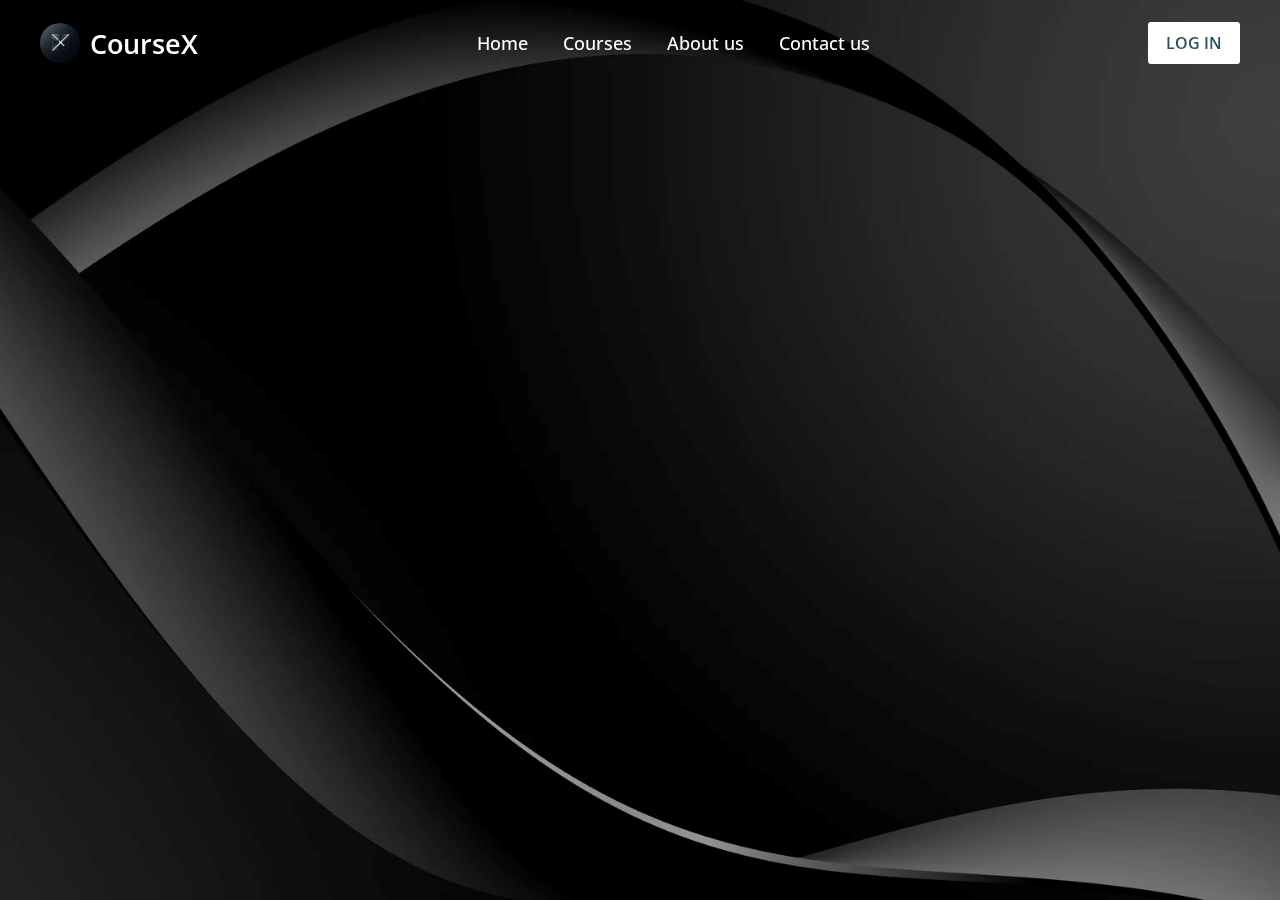
<file: index.html>
<!DOCTYPE html>
<html lang="en">
<head>
    <meta charset="UTF-8">
    <meta name="viewport" content="width=device-width, initial-scale=1.0">
    <title>COURSEX Website for choosing courses | CourseX</title>
    <!-- Google Fonts Link For Icons -->
    <link rel="stylesheet" href="https://fonts.googleapis.com/css2?family=Material+Symbols+Rounded:opsz,wght,FILL,GRAD@48,400,0,0">
    <link rel="stylesheet" href="style.css">
    <script src="script.js" defer></script>
</head>
<body>
    <header>
        <nav class="navbar">
            <span class="hamburger-btn material-symbols-rounded">menu</span>
            <a href="#" class="logo">
                <img src="images/logo.jpg" alt="logo">
                <h2>CourseX</h2>
            </a>
            <ul class="links">
                <span class="close-btn material-symbols-rounded">close</span>
                <li><a href="#">Home</a></li>
                <li><a href="course_list.php">Courses</a></li>
                <li><a href="aboutus.html">About us</a></li>
                <li><a href="contactus.html">Contact us</a></li>
            </ul>
            <button class="login-btn">LOG IN</button>
        </nav>
    </header>
    <div class="blur-bg-overlay"></div>
    <div class="form-popup">
        <span class="close-btn material-symbols-rounded">close</span>
        <div class="form-box login">
            <div class="form-details">
                <h2>Welcome Back</h2>
                <p>Please log in using your personal information to stay connected with us.</p>
            </div>
            <div class="form-content">
                <h2>LOGIN</h2>
                <form action="login.php" method="POST" onsubmit="return validateLoginForm()">
                    <div class="input-field">
                        <input type="email" name="email" id="login-email" required>
                        <label>Email</label>
                    </div>
                    <div class="input-field">
                        <input type="password" name="password" id="login-password" required>
                        <label>Password</label>
                    </div>
                    <a href="forgot_password.html" class="forgot-pass-link">Forgot password?</a>
                    <button type="submit">Log In</button>
                </form>
                <div class="bottom-link">
                    Don't have an account?
                    <a href="#" id="signup-link">Signup</a>
                </div>
            </div>
        </div>
        <div class="form-box signup">
            <div class="form-details">
                <h2>Create Account</h2>
                <p>To become a part of our community, please sign up using your personal information.</p>
            </div>
            <div class="form-content">
                <h2>SIGNUP</h2>
                <form action="register.php" method="POST" onsubmit="return validateSignupForm()">
                    <div class="input-field">
                        <input type="email" name="email" id="signup-email" required>
                        <label>Enter your email</label>
                    </div>
                    <div class="input-field">
                        <input type="password" name="password" id="signup-password" required>
                        <label>Create password</label>
                        <input type="hidden" name="role" value="user">
                    </div>
                    <div class="policy-text">
                        <input type="checkbox" id="policy" required>
                        <label for="policy">
                            I agree to the
                            <a href="#" class="option">Terms & Conditions</a>
                        </label>
                    </div>
                    <button type="submit">Sign Up</button>
                </form>
                <div class="bottom-link">
                    Already have an account? 
                    <a href="#" id="login-link">Login</a>
                </div>
            </div>
        </div>
    </div>
</body>
</html>
</file>
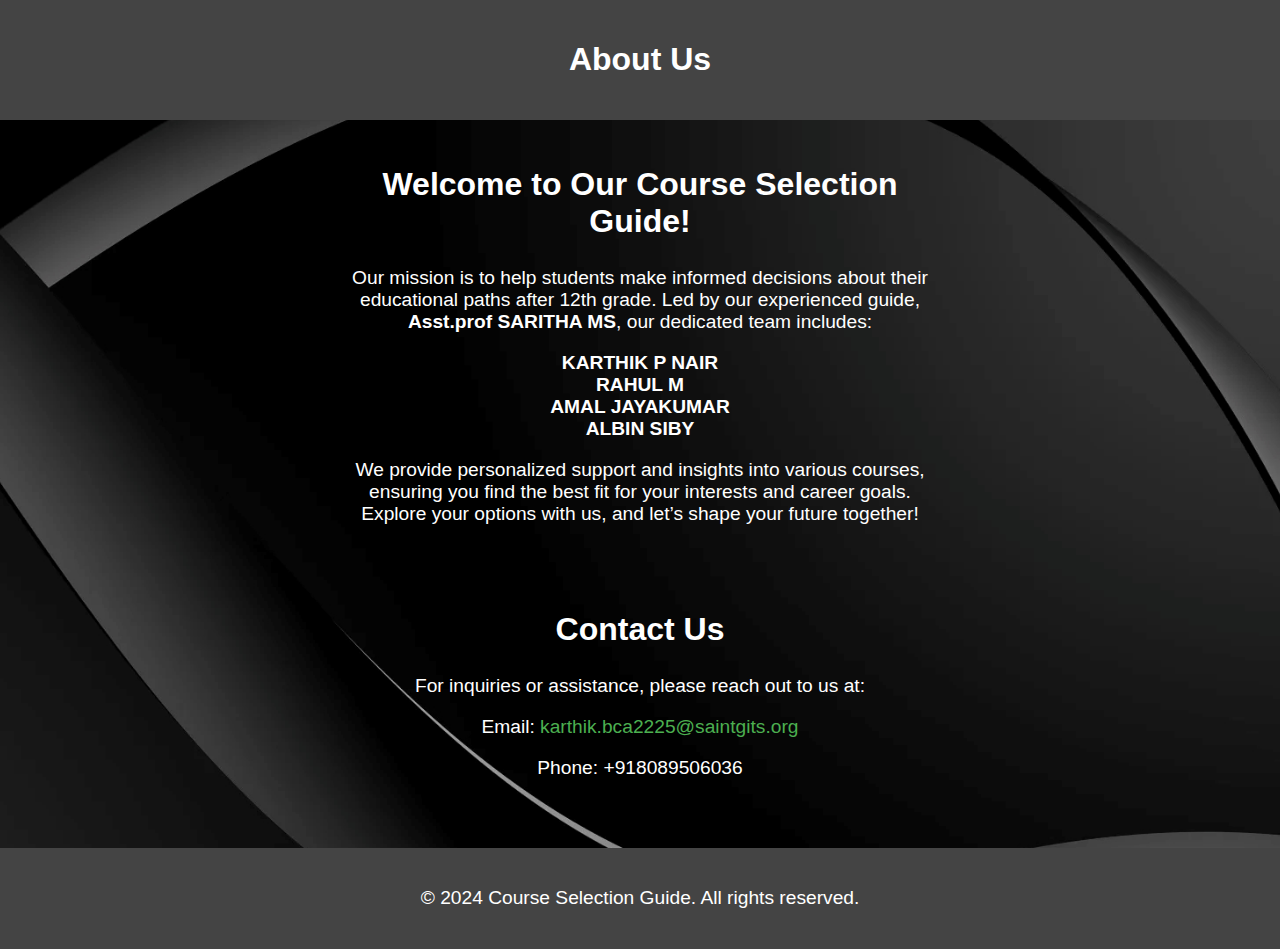
<file: aboutus.html>
<!DOCTYPE html>
<html lang="en">
<head>
    <meta charset="UTF-8">
    <meta name="viewport" content="width=device-width, initial-scale=1.0">
    <title>About Us - Course Selection</title>
    <style>
        body {
            font-family: Arial, sans-serif;
            background: url("images/hero-bg.jpg") center/cover no-repeat;
            color: white; /* White text */
            text-align: center; /* Center-align text */
            margin: 0;
            padding: 0;
        }

        h1, h2 {
            font-size: 2rem; /* Increase heading size */
        }

        p, ul {
            font-size: 1.2rem; /* Increase text size */
        }

        ul {
            list-style-type: none;
            padding: 0;
        }

        a {
            color: #4caf50; /* Link color */
            text-decoration: none;
        }

        a:hover {
            text-decoration: underline;
        }

        header, footer {
            background-color: #444; /* Darker background for header/footer */
            padding: 20px;
        }

        footer {
            margin-top: 30px;
            font-size: 1rem;
        }

        section {
            max-width: 600px;
            margin: 0 auto; /* Center the section */
            padding: 20px;
        }

        /* Previous button at bottom-right */
        .prev-button {
            position: fixed;
            bottom: 20px;
            right: 20px;
            padding: 10px 20px;
            background-color: #007bff;
            color: white;
            border: none;
            border-radius: 5px;
            cursor: pointer;
            font-size: 16px;
            transition: background-color 0.3s ease;
        }

        .prev-button:hover {
            background-color: #0056b3;
        }
    </style>
</head>
<body>
    <header>
        <h1>About Us</h1>
    </header>
    <main>
        <section>
            <h2>Welcome to Our Course Selection Guide!</h2>
            <p>
                Our mission is to help students make informed decisions about their educational paths after 12th grade. 
                Led by our experienced guide, <strong>Asst.prof SARITHA MS</strong>, our dedicated team includes:
            </p>
            <ul>
                <li><strong>KARTHIK P NAIR</strong></li>
                <li><strong>RAHUL M</strong></li>
                <li><strong>AMAL JAYAKUMAR</strong></li>
                <li><strong>ALBIN SIBY</strong></li>
            </ul>
            <p>
                We provide personalized support and insights into various courses, ensuring you find the best fit for your interests and career goals. 
                Explore your options with us, and let’s shape your future together!
            </p>
        </section>
        <section>
            <h2>Contact Us</h2>
            <p>For inquiries or assistance, please reach out to us at:</p>
            <p>Email: <a href="mailto:karthik.bca2225@saintgits.org">karthik.bca2225@saintgits.org</a></p>
            <p>Phone: +918089506036</p>
        </section>
    </main>
    <footer>
        <p>&copy; 2024 Course Selection Guide. All rights reserved.</p>
    </footer>

</body>
</html>
</file>
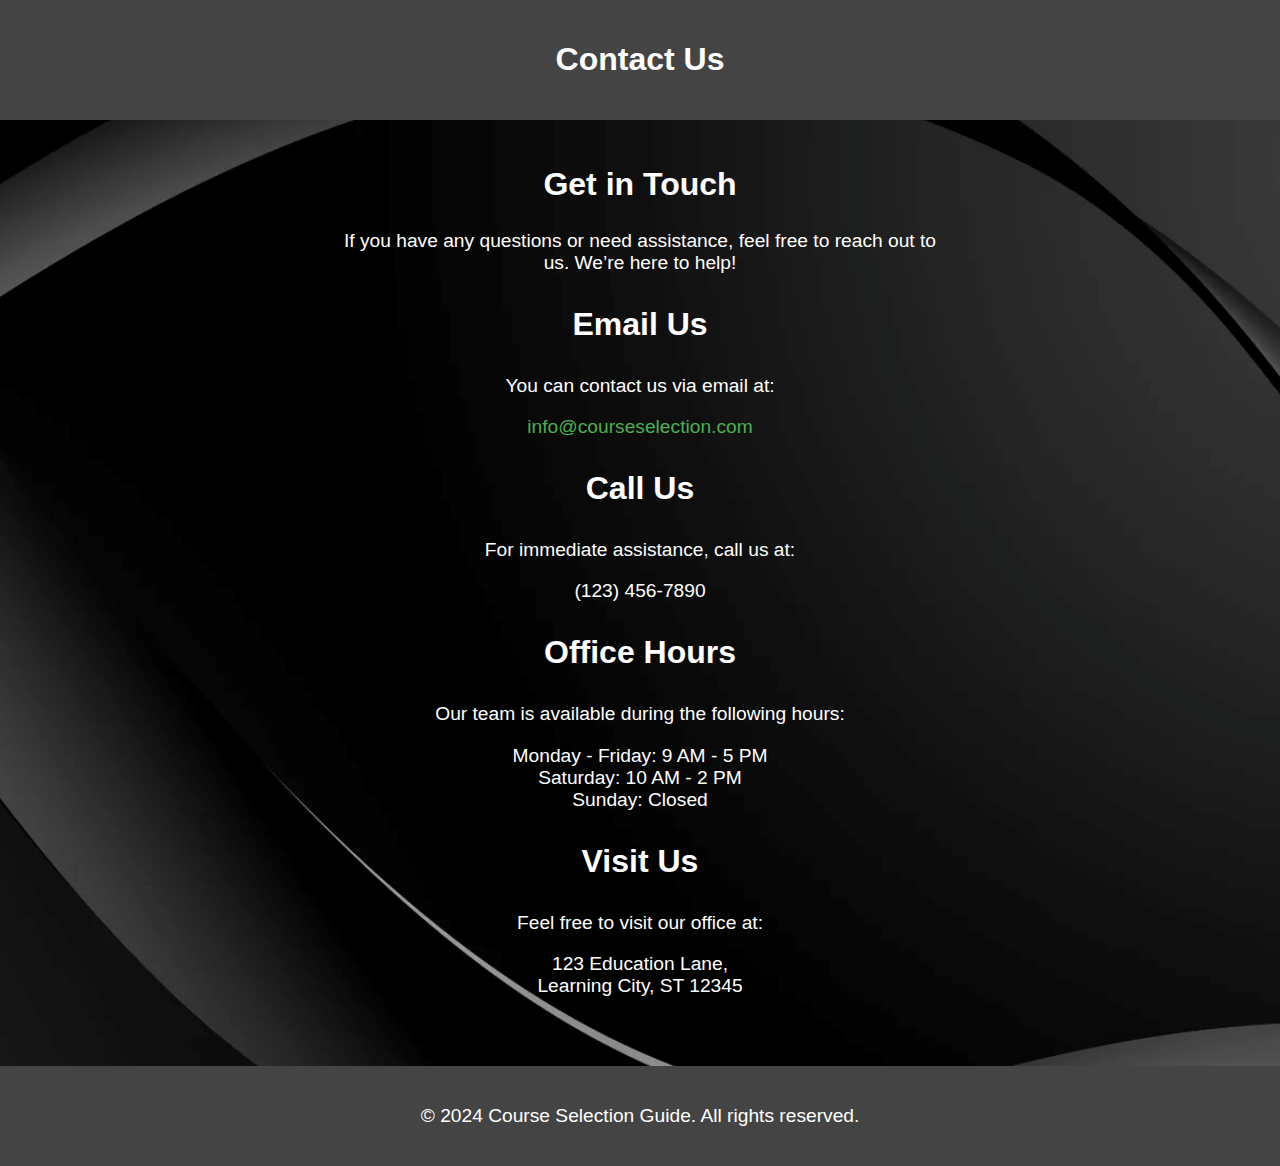
<file: contactus.html>
<!DOCTYPE html>
<html lang="en">
<head>
    <meta charset="UTF-8">
    <meta name="viewport" content="width=device-width, initial-scale=1.0">
    <title>Contact Us - Course Selection</title>
    <style>
        body {
            font-family: Arial, sans-serif;
            background: url("images/hero-bg.jpg") center/cover no-repeat;
            color: white;
            text-align: center; /* Center-aligns all text */
            margin: 0;
            padding: 0;
        }

        h1, h2, h3 {
            font-size: 2rem; /* Increases heading size */
        }

        p, ul {
            font-size: 1.2rem; /* Increases paragraph and list item size */
        }

        a {
            color: #4caf50; /* Link color */
            text-decoration: none;
        }

        a:hover {
            text-decoration: underline;
        }

        ul {
            list-style-type: none;
            padding: 0;
        }

        header, footer {
            background-color: #444;
            padding: 20px;
        }

        footer {
            margin-top: 30px;
            font-size: 1rem;
        }

        section {
            max-width: 600px;
            margin: 0 auto; /* Centers the section */
            padding: 20px;
        }

        /* Previous button at bottom-left */
        .prev-button {
            position: fixed;
            bottom: 20px;
            left: 20px;
            padding: 10px 20px;
            background-color: #007bff;
            color: white;
            border: none;
            border-radius: 5px;
            cursor: pointer;
            font-size: 16px;
            transition: background-color 0.3s ease;
        }

        .prev-button:hover {
            background-color: #0056b3;
        }
    </style>
</head>
<body>
    <header>
        <h1>Contact Us</h1>
    </header>
    <main>
        <section>
            <h2>Get in Touch</h2>
            <p>If you have any questions or need assistance, feel free to reach out to us. We’re here to help!</p>
            
            <h3>Email Us</h3>
            <p>You can contact us via email at:</p>
            <p><a href="mailto:info@courseselection.com">info@courseselection.com</a></p>

            <h3>Call Us</h3>
            <p>For immediate assistance, call us at:</p>
            <p>(123) 456-7890</p>

            <h3>Office Hours</h3>
            <p>Our team is available during the following hours:</p>
            <ul>
                <li>Monday - Friday: 9 AM - 5 PM</li>
                <li>Saturday: 10 AM - 2 PM</li>
                <li>Sunday: Closed</li>
            </ul>

            <h3>Visit Us</h3>
            <p>Feel free to visit our office at:</p>
            <p>
                123 Education Lane,<br>
                Learning City, ST 12345
            </p>
        </section>
    </main>
    <footer>
        <p>&copy; 2024 Course Selection Guide. All rights reserved.</p>
    </footer>
</body>
</html>
</file>
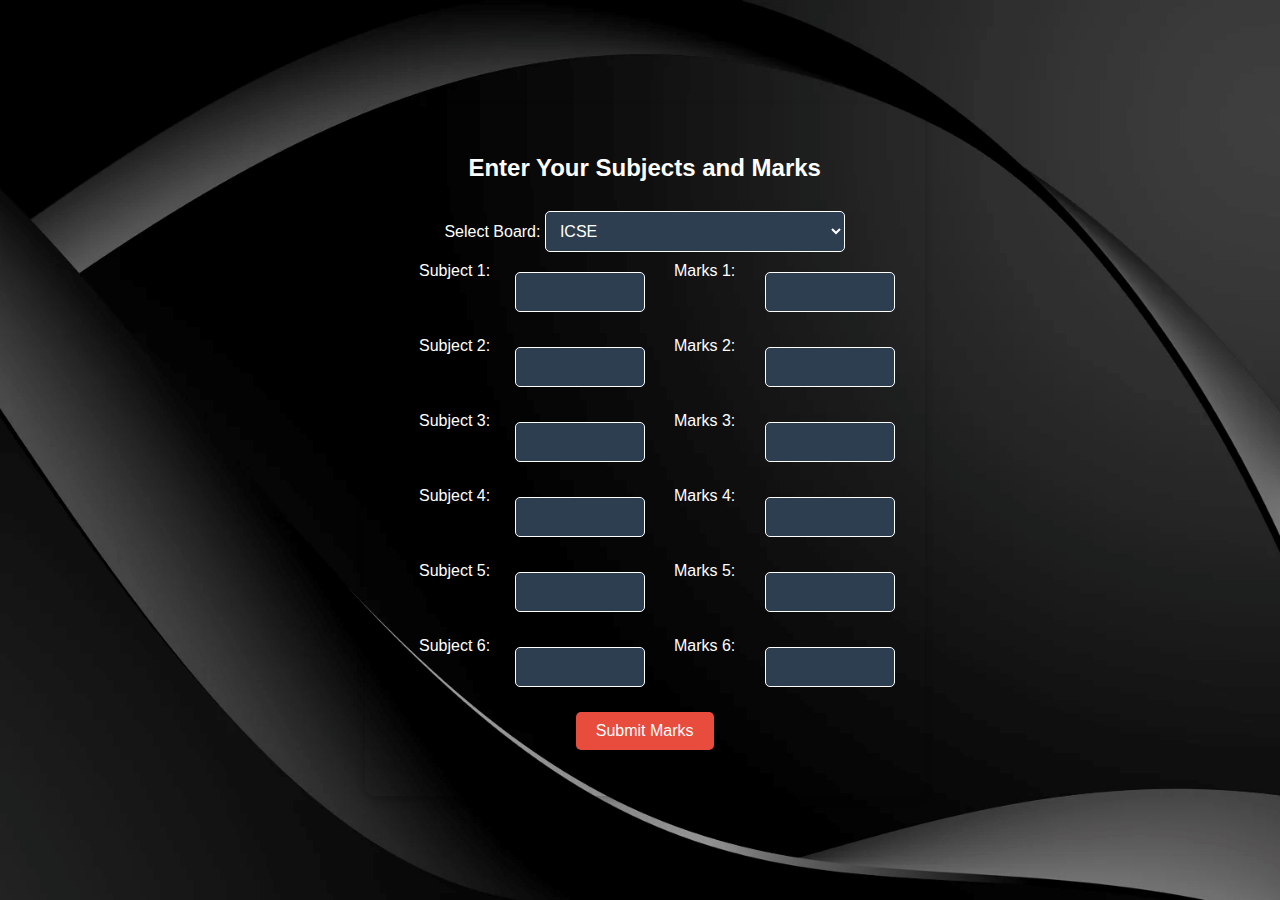
<file: marks.html>
<<!DOCTYPE html>
<html lang="en">
<head>
    <meta charset="UTF-8">
    <meta name="viewport" content="width=device-width, initial-scale=1.0">
    <title>Select Courses by Marks</title>
    <style>
        /* Ensuring the whole body has a background color and content is centered */
body {
    margin: 0;
    padding: 0;
    height: 100vh;
    display: flex;
    justify-content: center;
    align-items: center;
    background: url("images/hero-bg.jpg") center/cover no-repeat;
    font-family: Arial, sans-serif;
}

/* Center the container and apply a background to the form */
.container {
    text-align: center;
    background-color: transparent; /* A slightly lighter dark background */
    padding: 30px;
    border-radius: 10px;
    box-shadow: 0 4px 8px rgba(0, 0, 0, 0.2);
    max-width: 500px;
    width: 100%;
}

/* Styling text labels, selects, and inputs */
h2, label {
    color: white; /* White text color */
}

input[type="text"], input[type="number"], select {
    padding: 10px;
    margin: 10px 0;
    width: 100%;
    max-width: 300px; /* Restrict the width of the input boxes */
    border: 1px solid #fff;
    border-radius: 5px;
    background-color: #2c3e50;
    color: white;
    font-size: 16px;
}

/* Button styling */
button {
    padding: 10px 20px;
    background-color: #e74c3c; /* Red color for the button */
    border: none;
    border-radius: 5px;
    color: white;
    cursor: pointer;
    font-size: 16px;
}

button:hover {
    background-color: #c0392b; /* Slightly darker red on hover */
}

/* Styling the datalist for grades */
datalist {
    background-color: #34495e;
    color: white;
    border-radius: 5px;
    border: 1px solid #fff;
}

/* Align marks and subject inputs side by side */
#marks-section div {
    display: flex;
    justify-content: space-between;
    margin-bottom: 15px;
}

#marks-section div label {
    width: 45%;
}

#marks-section div input {
    width: 45%;
}

        </style>
</head>
<body>
    <div class="container">
        <h2>Enter Your Subjects and Marks</h2>
        <form action="process_marks.php" method="POST">
            <label for="board">Select Board:</label>
            <select id="board" name="board" required>
                <option value="ICSE">ICSE</option>
                <option value="CBSE">CBSE</option>
                <option value="STATE">STATE</option>
            </select><br>

            <div id="marks-section">
                <!-- Subjects and marks for ICSE/STATE, CBSE will have grade options -->
                <div>
                    <label for="subject1">Subject 1:</label>
                    <input type="text" id="subject1" name="subject1" required>
                    <label for="marks1">Marks 1:</label>
                    <input type="number" id="marks1" name="marks1" required>
                </div>
                <div>
                    <label for="subject2">Subject 2:</label>
                    <input type="text" id="subject2" name="subject2" required>
                    <label for="marks2">Marks 2:</label>
                    <input type="number" id="marks2" name="marks2" required>
                </div>
                <div>
                    <label for="subject3">Subject 3:</label>
                    <input type="text" id="subject3" name="subject3" required>
                    <label for="marks3">Marks 3:</label>
                    <input type="number" id="marks3" name="marks3" required>
                </div>
                <div>
                    <label for="subject4">Subject 4:</label>
                    <input type="text" id="subject4" name="subject4" required>
                    <label for="marks4">Marks 4:</label>
                    <input type="number" id="marks4" name="marks4" required>
                </div>
                <div>
                    <label for="subject5">Subject 5:</label>
                    <input type="text" id="subject5" name="subject5">
                    <label for="marks5">Marks 5:</label>
                    <input type="number" id="marks5" name="marks5">
                </div>
                <div>
                    <label for="subject6">Subject 6:</label>
                    <input type="text" id="subject6" name="subject6">
                    <label for="marks6">Marks 6:</label>
                    <input type="number" id="marks6" name="marks6">
                </div>
            </div>

            <button type="submit">Submit Marks</button>
        </form>
    </div>

    <script>
        const boardSelect = document.getElementById('board');
        boardSelect.addEventListener('change', function () {
            const marksInputs = document.querySelectorAll('input[type="number"]');
            if (this.value === 'CBSE') {
                // Change inputs to dropdown for grades A1, A2, etc.
                marksInputs.forEach(input => {
                    input.setAttribute('type', 'text');
                    input.setAttribute('list', 'grades');
                });
            } else {
                marksInputs.forEach(input => {
                    input.setAttribute('type', 'number');
                    input.removeAttribute('list');
                });
            }
        });
    </script>

    <datalist id="grades">
        <option value="A1">
        <option value="A2">
        <option value="B1">
        <option value="B2">
        <option value="C1">
        <option value="C2">
        <option value="D1">
        <option value="D2">
        <option value="F">
    </datalist>
</body>
</html>
</file>
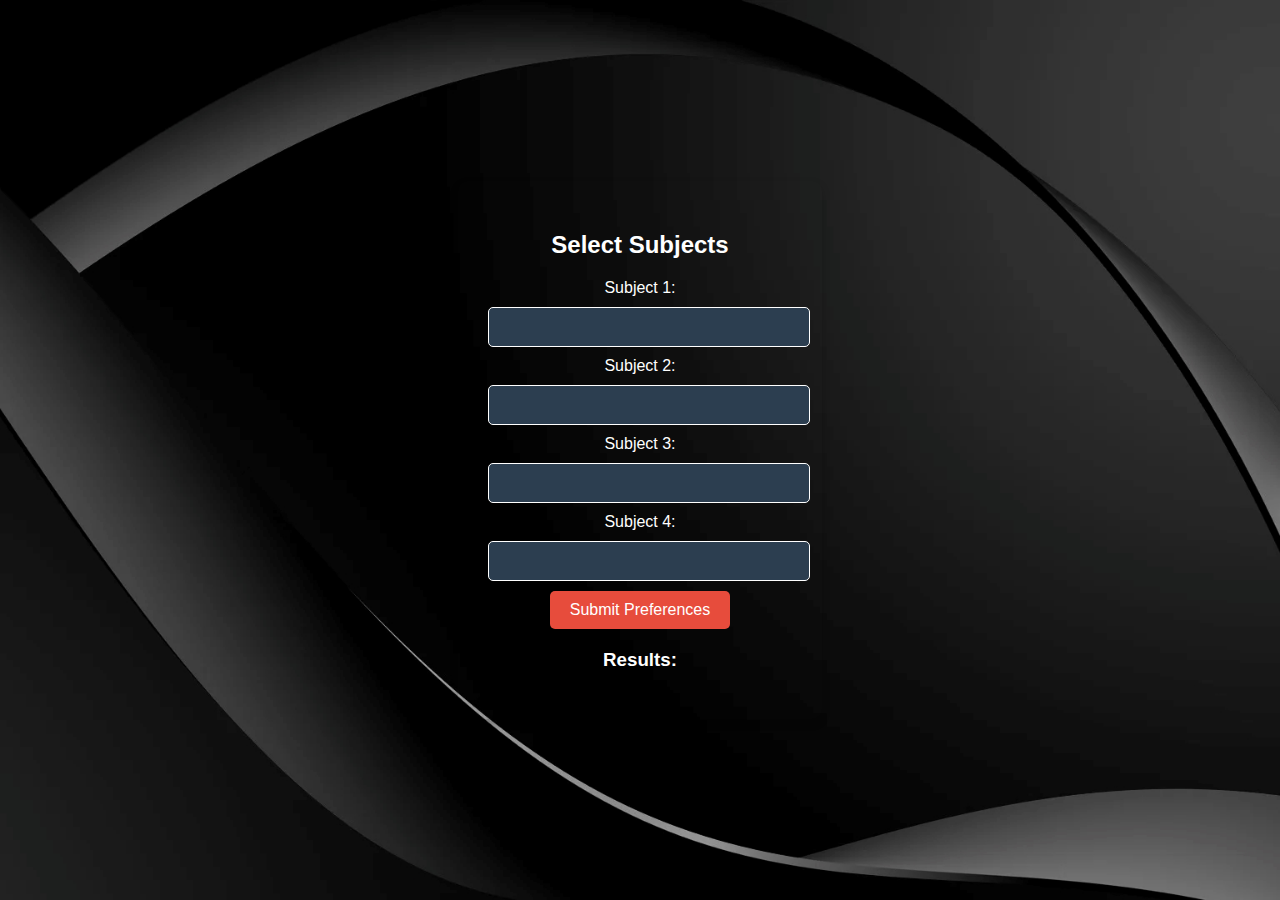
<file: preference.html>
<!DOCTYPE html>
<html lang="en">
<head>
    <meta charset="UTF-8">
    <meta name="viewport" content="width=device-width, initial-scale=1.0">
    <title>Choose Courses by Preferences</title>
    
    <style>
body {
    margin: 0;
    padding: 0;
    height: 100vh;
    display: flex;
    justify-content: center;
    align-items: center;
    background: url("images/hero-bg.jpg") center/cover no-repeat;
    font-family: Arial, sans-serif;
}

/* Center the container and apply a background to the form */
.container {
    text-align: center;
    background-color: transparent; /* A slightly lighter dark background */
    padding: 30px;
    border-radius: 10px;
    box-shadow: 0 4px 8px rgba(0, 0, 0, 0.2);
}

/* Styling text labels and inputs */
h2, h3, label {
    color: white; /* White text color */
}

input[type="text"] {
    padding: 10px;
    margin: 10px 0;
    width: 100%;
    max-width: 300px; /* Restrict the width of the input boxes */
    border: 1px solid #fff;
    border-radius: 5px;
    background-color: #2c3e50;
    color: white;
    font-size: 16px;
}

/* Button styling */
button {
    padding: 10px 20px;
    background-color: #e74c3c; /* Red color for the button */
    border: none;
    border-radius: 5px;
    color: white;
    cursor: pointer;
    font-size: 16px;
}

button:hover {
    background-color: #c0392b; /* Slightly darker red on hover */
}

/* Styling results section */
#results {
    margin-top: 20px;
}

#bestChoices, #goodChoices, #otherChoices {
    color: white; /* White text for the results section */
}
</style>

</head>
<body>
    <div class="container">
        <h2>Select Subjects</h2>
        <form id="preferencesForm" action="process_preference.php" method="POST">
            <label for="subject1">Subject 1:</label>
            <input type="text" id="subject1" name="subject1" required>
            <br>
            <label for="subject2">Subject 2:</label>
            <input type="text" id="subject2" name="subject2" required>
            <br>
            <label for="subject3">Subject 3:</label>
            <input type="text" id="subject3" name="subject3" required>
            <br>
            <label for="subject4">Subject 4:</label>
            <input type="text" id="subject4" name="subject4" required>
            <br>
            <button type="submit">Submit Preferences</button>
        </form>

        <div id="results">
            <h3>Results:</h3>
            <div id="bestChoices"></div>
            <div id="goodChoices"></div>
            <div id="otherChoices"></div>
        </div>
    </div>

    <script>
        // Simple form validation could be done in JS here
        const form = document.getElementById('preferencesForm');
        form.addEventListener('submit', function (e) {
            const subject1 = document.getElementById('subject1').value.trim();
            const subject2 = document.getElementById('subject2').value.trim();
            const subject3 = document.getElementById('subject3').value.trim();
            const subject4 = document.getElementById('subject4').value.trim();
            
            if (!subject1 || !subject2 || !subject3 || !subject4) {
                e.preventDefault();
                alert('All fields are required');
            }
        });
    </script>
</body>
</html>
</file>
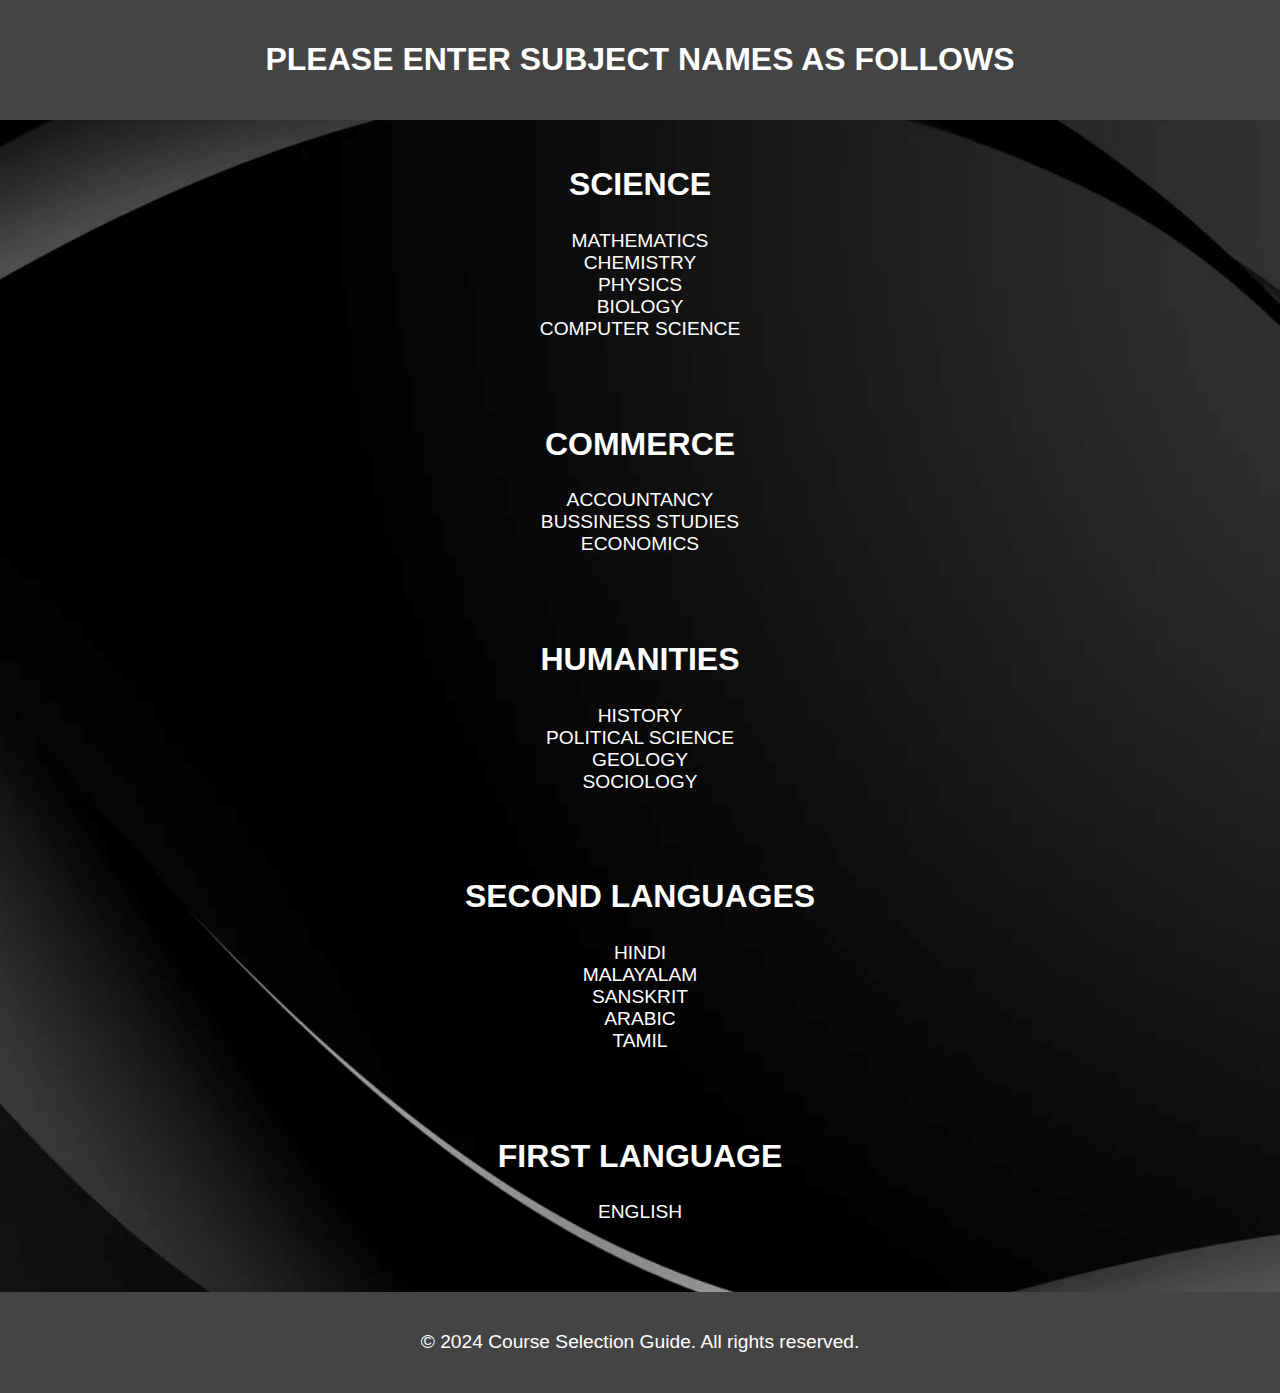
<file: subjects.html>
<!DOCTYPE html>
<html lang="en">
<head>
    <meta charset="UTF-8">
    <meta name="viewport" content="width=device-width, initial-scale=1.0">
    <title>Subject List - Course Selection</title>
    <style>
        body {
            font-family: Arial, sans-serif;
            background: url("images/hero-bg.jpg") center/cover no-repeat;
            color: white;
            text-align: center;
            margin: 0;
            padding: 0;
        }

        h1, h2, h3 {
            font-size: 2rem;
        }

        p, ul {
            font-size: 1.2rem;
        }

        ul {
            list-style-type: none;
            padding: 0;
        }

        header, footer {
            background-color: #444;
            padding: 20px;
        }

        footer {
            margin-top: 30px;
            font-size: 1rem;
        }

        section {
            max-width: 600px;
            margin: 0 auto;
            padding: 20px;
        }
    </style>
</head>
<body>
    <header>
        <h1>PLEASE ENTER SUBJECT NAMES AS FOLLOWS</h1>
    </header>
    <main>
        <section>
            <h2>SCIENCE</h2>
            <ul>
                <li>MATHEMATICS</li>
                <li>CHEMISTRY</li>
                <li>PHYSICS</li>
                <li>BIOLOGY</li>
                <li>COMPUTER SCIENCE</li>
            </ul>
        </section>

        <section>
            <h2>COMMERCE</h2>
            <ul>
                <li>ACCOUNTANCY</li>
                <li>BUSSINESS STUDIES</li>
                <li>ECONOMICS</li>
            </ul>
        </section>

        <section>
            <h2>HUMANITIES</h2>
            <ul>
                <li>HISTORY</li>
                <li>POLITICAL SCIENCE</li>
                <li>GEOLOGY</li>
                <li>SOCIOLOGY</li>
            </ul>
        </section>

        <section>
            <h2>SECOND LANGUAGES</h2>
            <ul>
                <li>HINDI</li>
                <li>MALAYALAM</li>
                <li>SANSKRIT</li>
                <li>ARABIC</li>
                <li>TAMIL</li>
            </ul>
        </section>

        <section>
            <h2>FIRST LANGUAGE</h2>
            <ul>
                <li>ENGLISH</li>
            </ul>
        </section>
    </main>
    <footer>
        <p>&copy; 2024 Course Selection Guide. All rights reserved.</p>
    </footer>
</body>
</html>
</file>
<file: style.css>
@import url("https://fonts.googleapis.com/css2?family=Open+Sans:wght@400;500;600;700&display=swap");
* {
    margin: 0;
    padding: 0;
    box-sizing: border-box;
    font-family: "Open Sans", sans-serif;
}
body {
    height: 100vh;
    width: 100%;
    background: url("images/hero-bg.jpg") center/cover no-repeat;
}
header {
    position: fixed;
    width: 100%;
    top: 0;
    left: 0;
    z-index: 10;
    padding: 0 10px;
}
.navbar {
    display: flex;
    padding: 22px 0;
    align-items: center;
    max-width: 1200px;
    margin: 0 auto;
    justify-content: space-between;
}
.navbar .hamburger-btn {
    display: none;
    color: #fff;
    cursor: pointer;
    font-size: 1.5rem;
}
.navbar .logo {
    gap: 10px;
    display: flex;
    align-items: center;
    text-decoration: none;
}
.navbar .logo img {
    width: 40px;
    border-radius: 50%;
}
.navbar .logo h2 {
    color: #fff;
    font-weight: 600;
    font-size: 1.7rem;
}
.navbar .links {
    display: flex;
    gap: 35px;
    list-style: none;
    align-items: center;
}
.navbar .close-btn {
    position: absolute;
    right: 20px;
    top: 20px;
    display: none;
    color: #000;
    cursor: pointer;
}
.navbar .links a {
    color: #fff;
    font-size: 1.1rem;
    font-weight: 500;
    text-decoration: none;
    transition: 0.1s ease;
}
.navbar .links a:hover {
    color: #19e8ff;
}
.navbar .login-btn {
    border: none;
    outline: none;
    background: #fff;
    color: #275360;
    font-size: 1rem;
    font-weight: 600;
    padding: 10px 18px;
    border-radius: 3px;
    cursor: pointer;
    transition: 0.15s ease;
}
.navbar .login-btn:hover {
    background: #ddd;
}
.form-popup {
    position: fixed;
    top: 50%;
    left: 50%;
    z-index: 10;
    width: 100%;
    opacity: 0;
    pointer-events: none;
    max-width: 720px;
    background: #fff;
    border: 2px solid #fff;
    transform: translate(-50%, -70%);
}
.show-popup .form-popup {
    opacity: 1;
    pointer-events: auto;
    transform: translate(-50%, -50%);
    transition: transform 0.3s ease, opacity 0.1s;
}
.form-popup .close-btn {
    position: absolute;
    top: 12px;
    right: 12px;
    color: #878484;
    cursor: pointer;
}
.blur-bg-overlay {
    position: fixed;
    top: 0;
    left: 0;
    z-index: 10;
    height: 100%;
    width: 100%;
    opacity: 0;
    pointer-events: none;
    backdrop-filter: blur(5px);
    -webkit-backdrop-filter: blur(5px);
    transition: 0.1s ease;
}
.show-popup .blur-bg-overlay {
    opacity: 1;
    pointer-events: auto;
}
.form-popup .form-box {
    display: flex;
}
.form-box .form-details {
    width: 100%;
    color: #fff;
    max-width: 330px;
    text-align: center;
    display: flex;
    flex-direction: column;
    justify-content: center;
    align-items: center;
}
.login .form-details {
    padding: 0 40px;
    background: url("images/login-img.jpg");
    background-position: center;
    background-size: cover;
}
.signup .form-details {
    padding: 0 20px;
    background: url("images/signup-img.jpg");
    background-position: center;
    background-size: cover;
}
.form-box .form-content {
    width: 100%;
    padding: 35px;
}
.form-box h2 {
    text-align: center;
    margin-bottom: 29px;
}
form .input-field {
    position: relative;
    height: 50px;
    width: 100%;
    margin-top: 20px;
}
.input-field input {
    height: 100%;
    width: 100%;
    background: none;
    outline: none;
    font-size: 0.95rem;
    padding: 0 15px;
    border: 1px solid #717171;
    border-radius: 3px;
}
.input-field input:focus {
    border: 1px solid #00bcd4;
}
.input-field label {
    position: absolute;
    top: 50%;
    left: 15px;
    transform: translateY(-50%);
    color: #4a4646;
    pointer-events: none;
    transition: 0.2s ease;
}
.input-field input:is(:focus, :valid) {
    padding: 16px 15px 0;
}
.input-field input:is(:focus, :valid)~label {
    transform: translateY(-120%);
    color: #00bcd4;
    font-size: 0.75rem;
}
.form-box a {
    color: #00bcd4;
    text-decoration: none;
}
.form-box a:hover {
    text-decoration: underline;
}
form :where(.forgot-pass-link, .policy-text) {
    display: inline-flex;
    margin-top: 13px;
    font-size: 0.95rem;
}
form button {
    width: 100%;
    color: #fff;
    border: none;
    outline: none;
    padding: 14px 0;
    font-size: 1rem;
    font-weight: 500;
    border-radius: 3px;
    cursor: pointer;
    margin: 25px 0;
    background: #00bcd4;
    transition: 0.2s ease;
}
form button:hover {
    background: #0097a7;
}
.form-content .bottom-link {
    text-align: center;
}
.form-popup .signup,
.form-popup.show-signup .login {
    display: none;
}
.form-popup.show-signup .signup {
    display: flex;
}
.signup .policy-text {
    display: flex;
    margin-top: 14px;
    align-items: center;
}
.signup .policy-text input {
    width: 14px;
    height: 14px;
    margin-right: 7px;
}
@media (max-width: 950px) {
    .navbar :is(.hamburger-btn, .close-btn) {
        display: block;
    }
    .navbar {
        padding: 15px 0;
    }
    .navbar .logo img {
        display: none;
    }
    .navbar .logo h2 {
        font-size: 1.4rem;
    }
    .navbar .links {
        position: fixed;
        top: 0;
        z-index: 10;
        left: -100%;
        display: block;
        height: 100vh;
        width: 100%;
        padding-top: 60px;
        text-align: center;
        background: #fff;
        transition: 0.2s ease;
    }
    .navbar .links.show-menu {
        left: 0;
    }
    .navbar .links a {
        display: inline-flex;
        margin: 20px 0;
        font-size: 1.2rem;
        color: #000;
    }
    .navbar .links a:hover {
        color: #00BCD4;
    }
    .navbar .login-btn {
        font-size: 0.9rem;
        padding: 7px 10px;
    }
}
@media (max-width: 760px) {
    .form-popup {
        width: 95%;
    }
    .form-box .form-details {
        display: none;
    }
    .form-box .form-content {
        padding: 30px 20px;
    }
}
</file>
